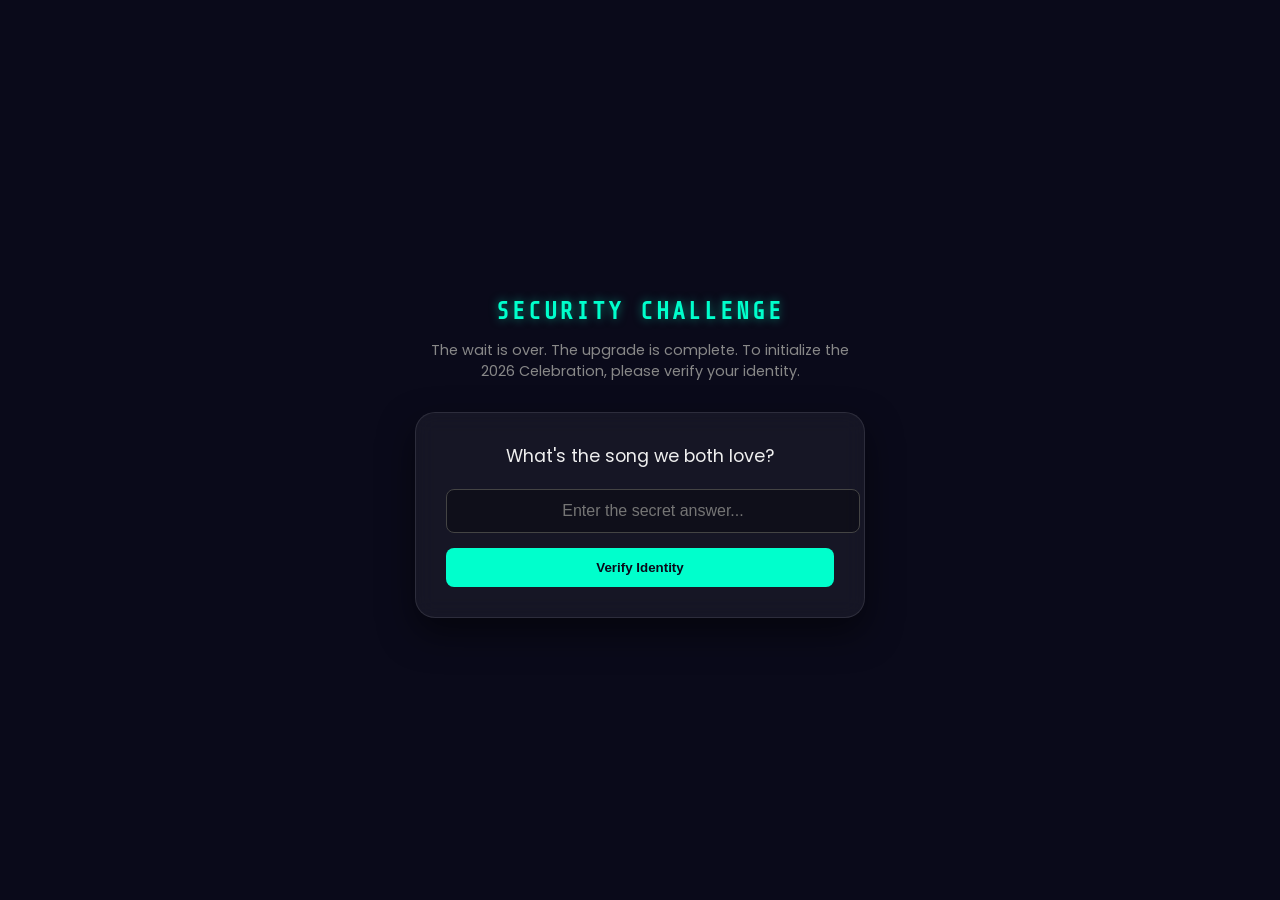
<file: index.html>
<!DOCTYPE html>
<html lang="en">
<head>
    <meta charset="UTF-8">
    <meta name="viewport" content="width=device-width, initial-scale=1.0">
    <title>To my</title>
    <link href="https://fonts.googleapis.com/css2?family=Poppins:wght@300;500&family=Share+Tech+Mono&display=swap" rel="stylesheet">
    <link rel="stylesheet" href="frame1.css">
</head>
<body>

    <div class="vault-container">
        <h1 class="terminal-title">SECURITY CHALLENGE</h1>
        <p class="instruction">The wait is over. The upgrade is complete. To initialize the 2026 Celebration, please verify your identity.</p>
        
        <div class="glass-box">
            <!-- QUESTION SECTION: You can change this text in the HTML whenever you like -->
            <label for="answerInput" class="question-label">What's the song we both love?</label>
            
            <input type="text" id="answerInput" placeholder="Enter the secret answer..." autocomplete="off">
            
            <div id="error-msg" class="error-text">Access Denied. Try again.</div>
            
            <button id="verifyBtn" onclick="checkAccess()">Verify Identity</button>
        </div>
        
        <div id="success-msg" class="success-reveal">
            <span class="unlock-icon">🔓</span>
            <p>IDENTITY CONFIRMED. ACCESS GRANTED.</p>
        </div>
    </div>

    <script src="frame1.js"></script>
</body>
</html>
</file>
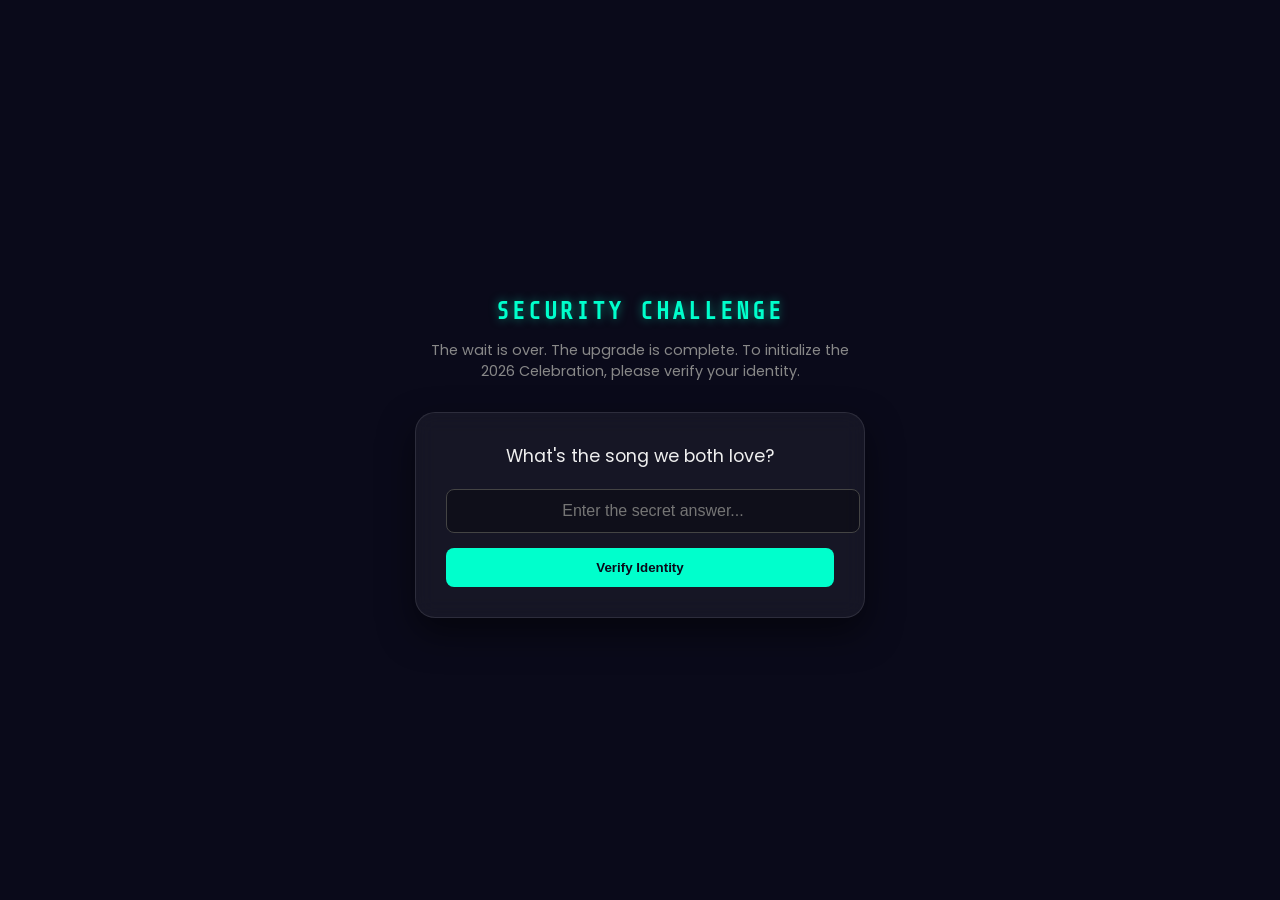
<file: frame1.html>
<!DOCTYPE html>
<html lang="en">
<head>
    <meta charset="UTF-8">
    <meta name="viewport" content="width=device-width, initial-scale=1.0">
    <title>to my</title>
    <link href="https://fonts.googleapis.com/css2?family=Poppins:wght@300;500&family=Share+Tech+Mono&display=swap" rel="stylesheet">
    <link rel="stylesheet" href="frame1.css">
</head>
<body>

    <div class="vault-container">
        <h1 class="terminal-title">SECURITY CHALLENGE</h1>
        <p class="instruction">The wait is over. The upgrade is complete. To initialize the 2026 Celebration, please verify your identity.</p>
        
        <div class="glass-box">
            <!-- QUESTION SECTION: You can change this text in the HTML whenever you like -->
            <label for="answerInput" class="question-label">What's the song we both love?</label>
            
            <input type="text" id="answerInput" placeholder="Enter the secret answer..." autocomplete="off">
            
            <div id="error-msg" class="error-text">Access Denied. Try again.</div>
            
            <button id="verifyBtn" onclick="checkAccess()">Verify Identity</button>
        </div>
        
        <div id="success-msg" class="success-reveal">
            <span class="unlock-icon">🔓</span>
            <p>IDENTITY CONFIRMED. ACCESS GRANTED.</p>
        </div>
    </div>

    <script src="frame1.js"></script>
</body>
</html>
</file>
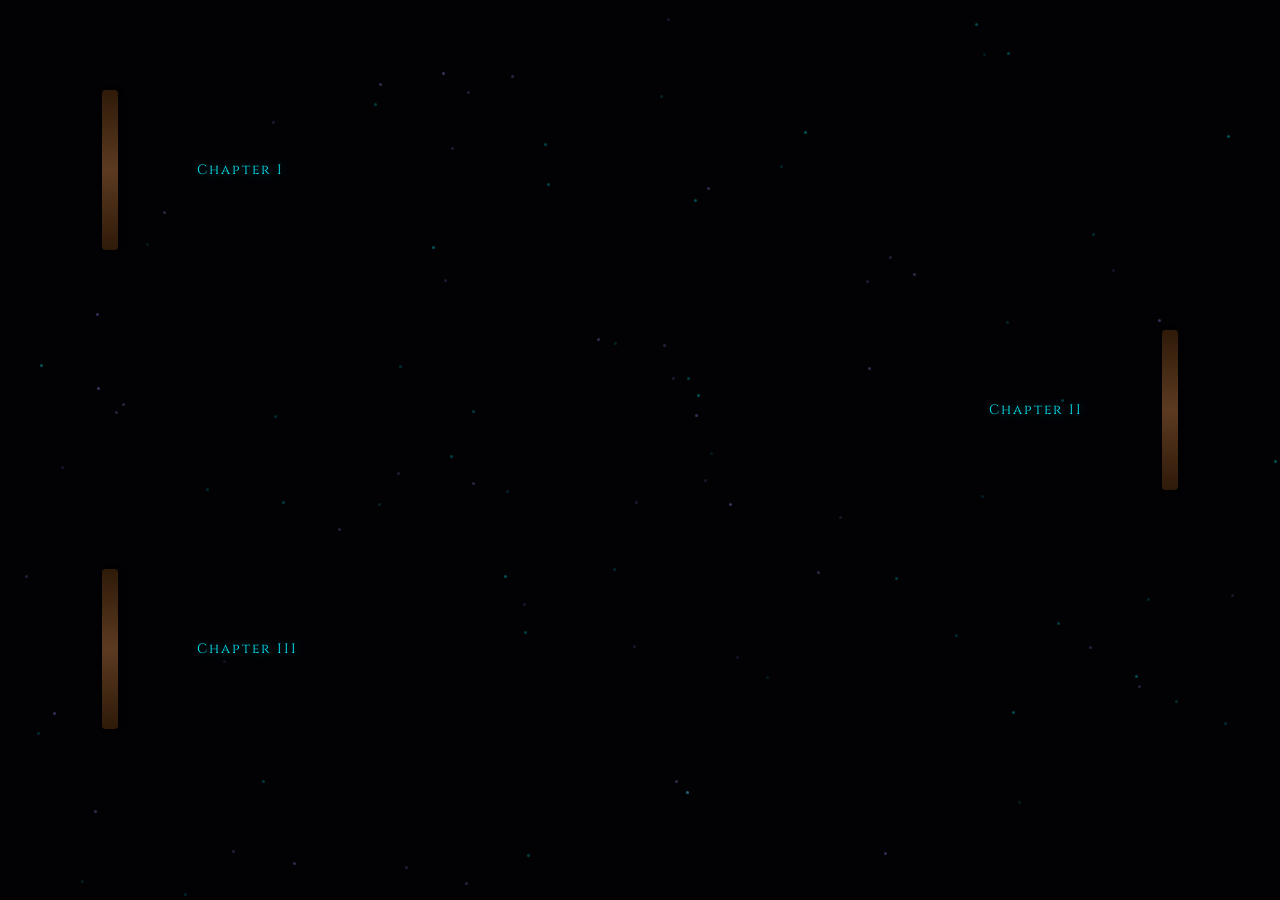
<file: frame4.html>
<!DOCTYPE html>
<html lang="en">
<head>
    <meta charset="UTF-8">
    <meta name="viewport" content="width=device-width, initial-scale=1.0">
    <title>only</title>
    <link href="https://fonts.googleapis.com/css2?family=Montserrat:wght@400;500&family=Cinzel:wght@500&family=Playfair+Display:ital,wght@1,500&display=swap" rel="stylesheet">
    <link rel="stylesheet" href="frame4.css">
</head>
<body>

    <div class="galaxy-bg" id="canvas-container"></div>

    <div class="stage-container">
        
        <!-- Scroll 1 Container -->
        <div class="scroll-lane lane-left">
            <div class="scroll-wrapper" id="scroll-wrapper-1" onclick="toggleScroll(1)">
                <div class="scroll-roller left-pole"></div>
                <div class="scroll-paper">
                    <p class="scroll-text">Looking back at everything since 2025, it’s wild how the best moments always seem to center around you. You have this effortless way of bringing grounding energy into a completely chaotic world.</p>
                </div>
                <div class="scroll-roller right-pole"></div>
                <div class="scroll-label">Chapter I</div>
            </div>
        </div>

        <!-- Scroll 2 Container -->
        <div class="scroll-lane lane-right">
            <div class="scroll-wrapper" id="scroll-wrapper-2" onclick="toggleScroll(2)">
                <div class="scroll-roller left-pole"></div>
                <div class="scroll-paper">
                    <p class="scroll-text">I wanted to create this little digital universe for you because standard words on a screen just didn't feel deep enough to capture how much your presence truly matters to me.</p>
                </div>
                <div class="scroll-roller right-pole"></div>
                <div class="scroll-label">Chapter II</div>
            </div>
        </div>

        <!-- Scroll 3 Container -->
        <div class="scroll-lane lane-left">
            <div class="scroll-wrapper" id="scroll-wrapper-3" onclick="toggleScroll(3)">
                <div class="scroll-roller left-pole"></div>
                <div class="scroll-paper">
                    <p class="scroll-text">As you step into this next year, I hope it brings you the exact kind of happiness, peace, and magic you constantly give to everyone else around you without even trying. Happy Birthday, Madam ji.</p>
                </div>
                <div class="scroll-roller right-pole"></div>
                <div class="scroll-label">Chapter III</div>
            </div>
        </div>

        <div id="final-outro" class="hidden-outro">
            <span class="close-phrase" onclick="closeTheNight()">[ close the night ]</span>
        </div>

    </div>

    <script src="frame4.js"></script>
</body>
</html>
</file>
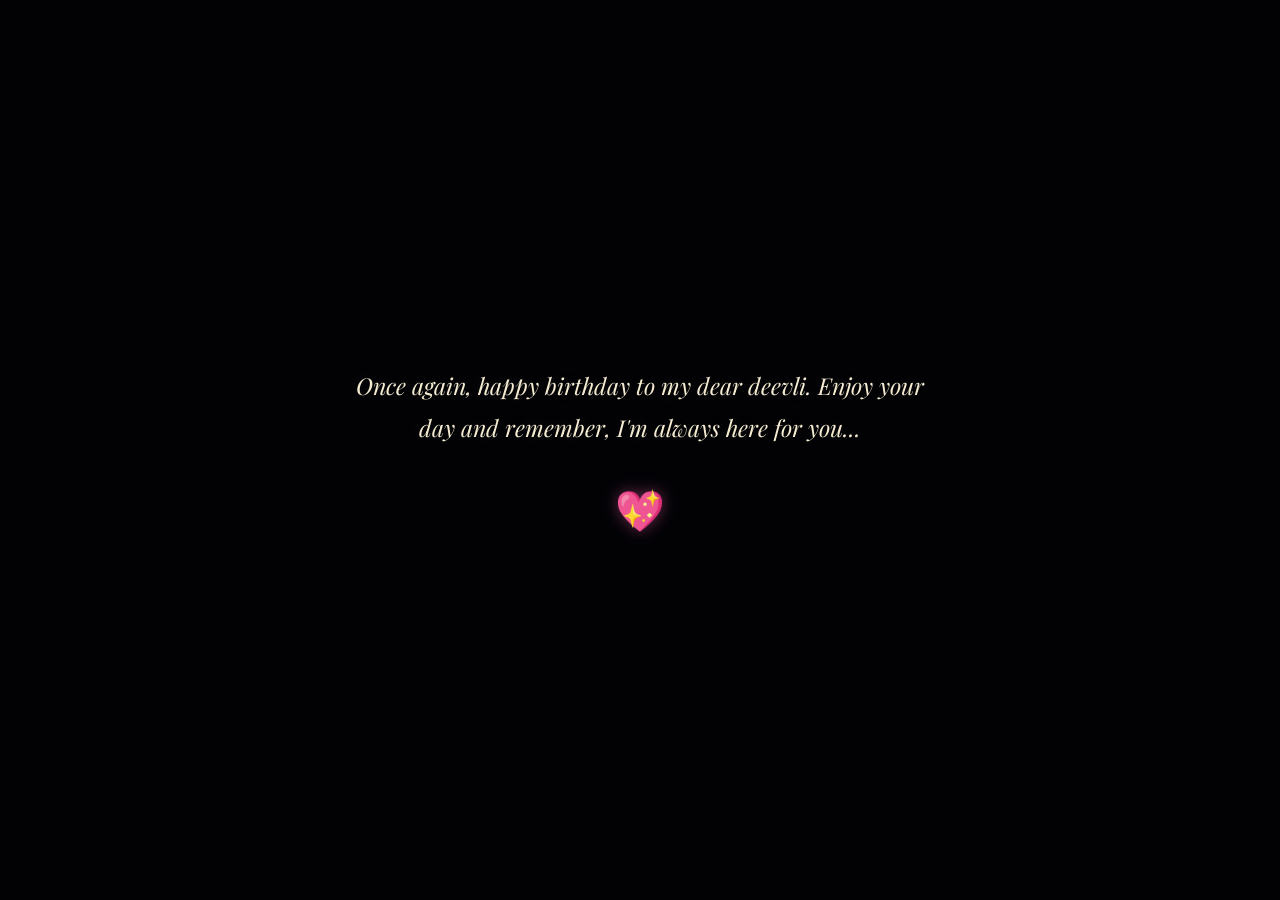
<file: frame5.html>
<!DOCTYPE html>
<html lang="en">
<head>
    <meta charset="UTF-8">
    <meta name="viewport" content="width=device-width, initial-scale=1.0">
    <title>Deevu❤️</title>
    <link href="https://fonts.googleapis.com/css2?family=Playfair+Display:ital,wght@1,400;1,500&display=swap" rel="stylesheet">
    <link rel="stylesheet" href="frame5.css">
</head>
<body>

    <div class="final-container">
        <!-- The Final Message -->
        <p class="final-message">
            Once again, happy birthday to my dear deevli. Enjoy your day and remember, I'm always here for you...
        </p>
        
        <!-- The Shining/Pulsing Heart Indicator -->
        <div class="shining-heart">💖</div>
    </div>

</body>
</html>
</file>
<file: frame1.css>
body {
    margin: 0;
    padding: 0;
    height: 100vh;
    display: flex;
    justify-content: center;
    align-items: center;
    background: #0a0a1a;
    color: #fff;
    font-family: 'Poppins', sans-serif;
    overflow: hidden;
    animation: fadeInPage 1.5s ease-in-out;
}

@keyframes fadeInPage {
    from{ opacity: 0; filter: blur(10px);}
    to{ opacity: 1; filter: blur(0px);}
}

.vault-container {
    width: 90%;
    max-width: 450px;
    text-align: center;
}

.terminal-title {
    font-family: 'Share Tech Mono', monospace;
    font-size: 1.5rem;
    color: #00ffcc;
    letter-spacing: 3px;
    margin-bottom: 10px;
    text-shadow: 0 0 10px rgba(0, 255, 204, 0.5);
}

.instruction {
    font-size: 0.9rem;
    color: #888;
    margin-bottom: 30px;
}

.glass-box {
    background: rgba(255, 255, 255, 0.05);
    backdrop-filter: blur(10px);
    border: 1px solid rgba(255, 255, 255, 0.1);
    padding: 30px;
    border-radius: 20px;
    box-shadow: 0 15px 35px rgba(0, 0, 0, 0.5);
}

.question-label {
    display: block;
    margin-bottom: 20px;
    font-size: 1.1rem;
    color: #efefef;
}

input {
    width: 100%;
    background: rgba(0, 0, 0, 0.3);
    border: 1px solid #444;
    padding: 12px;
    border-radius: 8px;
    color: #ffd700;
    text-align: center;
    font-size: 1rem;
    margin-bottom: 15px;
    outline: none;
    transition: border 0.3s;
}

input:focus {
    border-color: #00ffcc;
}

#verifyBtn {
    width: 100%;
    padding: 12px;
    background: #00ffcc;
    color: #0a0a1a;
    border: none;
    border-radius: 8px;
    font-weight: 600;
    cursor: pointer;
    transition: transform 0.2s, background 0.3s;
}

#verifyBtn:active {
    transform: scale(0.95);
}

.error-text {
    color: #ff4d4d;
    font-size: 0.8rem;
    margin-bottom: 10px;
    display: none; /* Hidden by default */
}

.success-reveal {
    display: none;
    margin-top: 20px;
    color: #00ffcc;
    animation: fadeIn 1s ease;
}

.unlock-icon {
    font-size: 2rem;
    display: block;
    margin-bottom: 10px;
}

.fade-out {
    opacity: 0;
    filter: blur(20px) !important;
    transition: all 1.5s ease-in-out;
}

@keyframes fadeIn {
    from { opacity: 0; transform: translateY(10px); }
    to { opacity: 1; transform: translateY(0); }
}
</file>
<file: frame4.css>
* {
    box-sizing: border-box;
    margin: 0;
    padding: 0;
}

body {
    background: #020205;
    color: #ffffff;
    font-family: 'Montserrat', sans-serif;
    height: 100vh;
    width: 100vw;
    overflow: hidden;
}

.galaxy-bg {
    position: fixed;
    top: 0; left: 0;
    width: 100%; height: 100%;
    z-index: 1;
}

.dust-particle {
    position: absolute;
    width: 3px; height: 3px;
    border-radius: 50%;
    opacity: 0.3;
    mix-blend-mode: screen;
    transition: transform 0.8s cubic-bezier(0.25, 1, 0.5, 1), opacity 0.8s ease;
}

/* THE STAGE LAYOUT */
.stage-container {
    position: relative;
    width: 100%;
    height: 100%;
    z-index: 2;
    padding: 10vh 8vw 6vh 8vw; 
    display: flex;
    flex-direction: column;
    justify-content: space-between;
}

/* Lanes prevent layout cross-contamination */
.scroll-lane {
    width: 100%;
    display: flex;
    position: relative;
}
.lane-left { justify-content: flex-start; }
.lane-right { justify-content: flex-end; }

/* THE SCROLL OBJECT */
.scroll-wrapper {
    position: relative;
    width: 75px; /* FIXED: Increased thickness of the closed state */
    height: 160px; 
    display: flex;
    align-items: center;
    cursor: pointer;
    /* FIXED: Slowed down the unrolling speed to 1.4s */
    transition: width 1.4s cubic-bezier(0.25, 1, 0.5, 1);
}

/* The Vertical Wooden Rollers */
.scroll-roller {
    position: absolute;
    width: 16px; /* Slightly thicker wooden poles to match the new size */
    height: 100%;
    background: linear-gradient(180deg, #2e1a08, #5c3a21, #2e1a08);
    border-radius: 4px;
    box-shadow: 2px 0 5px rgba(0,0,0,0.4);
    z-index: 5;
    /* FIXED: Matches the 1.4s unrolling speed */
    transition: left 1.4s cubic-bezier(0.25, 1, 0.5, 1), right 1.4s cubic-bezier(0.25, 1, 0.5, 1);
}

/* Handle Placements for Left-Aligned Scrolls (Scroll 1 & 3) */
.lane-left .left-pole { left: 0; }
.lane-left .right-pole { left: 0; } 

/* Handle Placements for Right-Aligned Scroll (Scroll 2) */
.lane-right .left-pole { right: 0; }
.lane-right .right-pole { right: 0; }

/* The Floating Chapter Labels */
.scroll-label {
    position: absolute;
    font-family: 'Cinzel', serif;
    font-size: 0.85rem;
    letter-spacing: 2px;
    color: #00f0ff;
    text-shadow: 0 0 8px rgba(0, 240, 255, 0.4);
    white-space: nowrap;
    transition: opacity 0.4s ease;
    z-index: 6;
}
.lane-left .scroll-label { left: 95px; }
.lane-right .scroll-label { right: 95px; }

/* THE PARCHMENT PAPER */
.scroll-paper {
    height: 90%; 
    width: 0; 
    background: #f4ebd0;
    box-shadow: inset 0 0 20px rgba(184, 154, 108, 0.6), 0 5px 15px rgba(0,0,0,0.4);
    overflow: hidden; 
    position: absolute;
    z-index: 3;
    display: flex;
    align-items: center;
    justify-content: center;
    /* FIXED: Matches the 1.4s unrolling speed */
    transition: width 1.4s cubic-bezier(0.25, 1, 0.5, 1);
}
.lane-left .scroll-paper { left: 8px; }
.lane-right .scroll-paper { right: 8px; }

/* The Paper Text */
.scroll-text {
    min-width: 260px; 
    max-width: 380px;
    padding: 0 25px;
    font-family: 'Playfair Display', serif;
    font-style: italic;
    font-size: 1.05rem;
    line-height: 1.7;
    color: #231911;
    font-weight: 500;
    text-align: center;
}

/* ==========================================================================
   OPENED SCROLL STATES
   ========================================================================== */
.scroll-wrapper.scroll-open {
    width: 420px; 
}

@media (max-width: 500px) {
    .scroll-wrapper.scroll-open { width: 84vw; } 
}

/* Unrolling Animations for Left Scrolls (Opens Left to Right) */
.lane-left .scroll-wrapper.scroll-open .right-pole {
    left: calc(100% - 16px); 
}
.lane-left .scroll-wrapper.scroll-open .scroll-paper {
    width: calc(100% - 16px); 
}

/* FIXED: Unrolling Animations for Middle Scroll (Opens Right to Left) */
.lane-right .scroll-wrapper.scroll-open .left-pole {
    right: calc(100% - 16px); 
}
.lane-right .scroll-wrapper.scroll-open .scroll-paper {
    width: calc(100% - 16px); 
}

.scroll-wrapper.scroll-open .scroll-label {
    opacity: 0;
    pointer-events: none;
}

/* FINALE OUTRO ACCENT */
#final-outro {
    text-align: center;
    margin-top: 2vh;
    transition: opacity 1.5s ease;
}

.close-phrase {
    font-size: 0.8rem;
    letter-spacing: 4px;
    text-transform: uppercase;
    color: #00f0ff;
    text-shadow: 0 0 10px rgba(0, 240, 255, 0.3);
    cursor: pointer;
    transition: color 0.3s ease, text-shadow 0.3s ease;
}

.close-phrase:hover {
    color: #b085ff;
    text-shadow: 0 0 15px rgba(176, 133, 255, 0.6);
}

.hidden-outro { opacity: 0; pointer-events: none; }
.visible-outro { opacity: 0.8; pointer-events: all; }
</file>
<file: frame5.css>
* {
    box-sizing: border-box;
    margin: 0;
    padding: 0;
}

body {
    background: #020205; /* Matches the absolute darkness of Frame 4's exit */
    height: 100vh;
    width: 100vw;
    display: flex;
    align-items: center;
    justify-content: center;
    overflow: hidden;
}

.final-container {
    width: 90%;
    max-width: 600px;
    text-align: center;
    display: flex;
    flex-direction: column;
    align-items: center;
    gap: 40px;
    
    /* Elegant fade-in transition when the page loads */
    opacity: 0;
    animation: smoothPresence 3.5s ease-out forwards;
    animation-delay: 1s; /* Tiny beat of absolute darkness before appearing */
}

/* Premium cursive layout matching the inner scroll vibe */
.final-message {
    font-family: 'Playfair Display', serif;
    font-style: italic;
    font-weight: 400;
    font-size: 1.45rem;
    line-height: 1.8;
    color: #f4ebd0; /* Soft, warm antique ivory */
    text-shadow: 0 0 20px rgba(244, 235, 208, 0.15);
}

/* THE SHINING HEART: Pulsing and glowing engine */
.shining-heart {
    font-size: 2.5rem;
    cursor: default;
    user-select: none;
    filter: drop-shadow(0 0 8px rgba(255, 105, 180, 0.4));
    animation: heartShine 2.2s ease-in-out infinite;
}

/* ANIMATION KEYFRAMES */
@keyframes smoothPresence {
    0% {
        opacity: 0;
        transform: scale(0.98);
    }
    100% {
        opacity: 1;
        transform: scale(1);
    }
}

@keyframes heartShine {
    0% {
        transform: scale(1);
        filter: drop-shadow(0 0 5px rgba(255, 105, 180, 0.4)) brightness(1);
    }
    50% {
        transform: scale(1.12);
        /* Creates the sparkling/shining surge effect */
        filter: drop-shadow(0 0 25px rgba(255, 20, 147, 0.95)) brightness(1.3);
    }
    100% {
        transform: scale(1);
        filter: drop-shadow(0 0 5px rgba(255, 105, 180, 0.4)) brightness(1);
    }
}

/* Responsive scale down for compact mobile screens */
@media (max-width: 480px) {
    .final-message {
        font-size: 1.2rem;
        line-height: 1.7;
    }
    .shining-heart {
        font-size: 2.2rem;
    }
}
</file>
